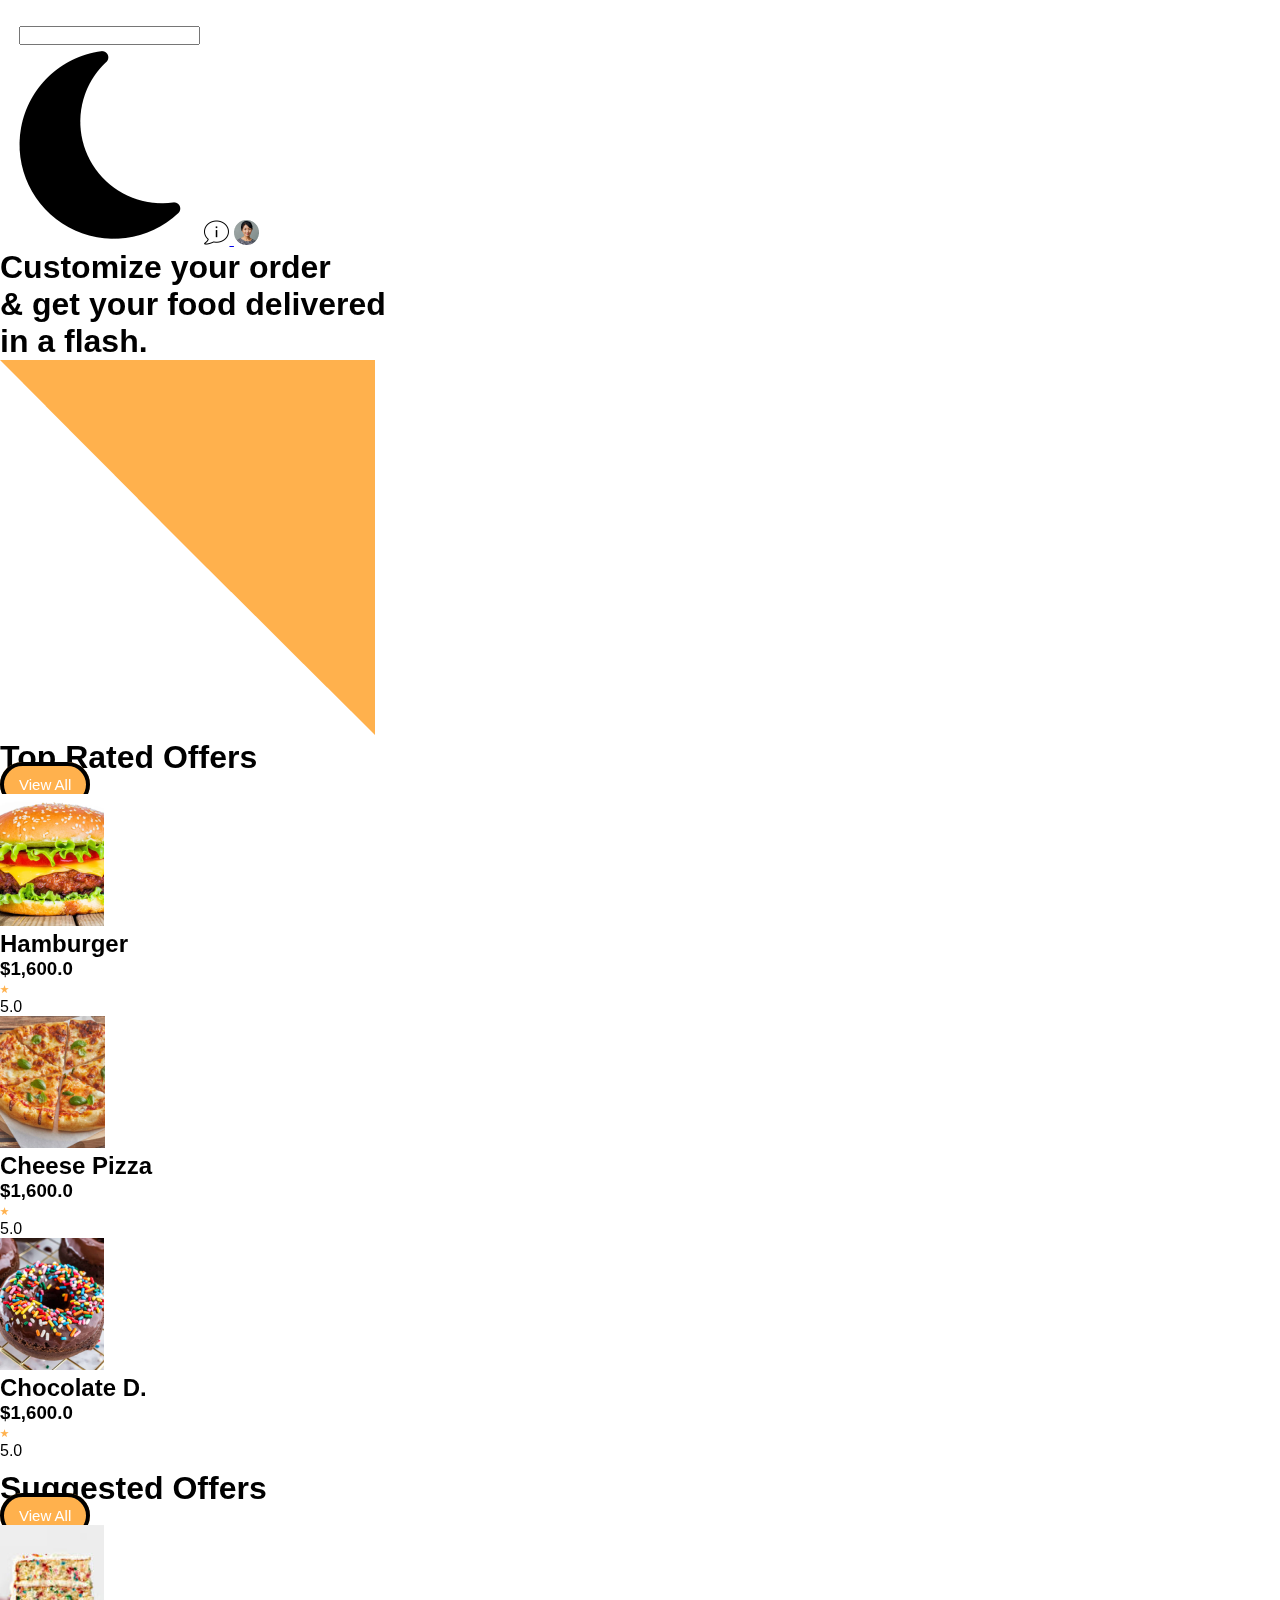
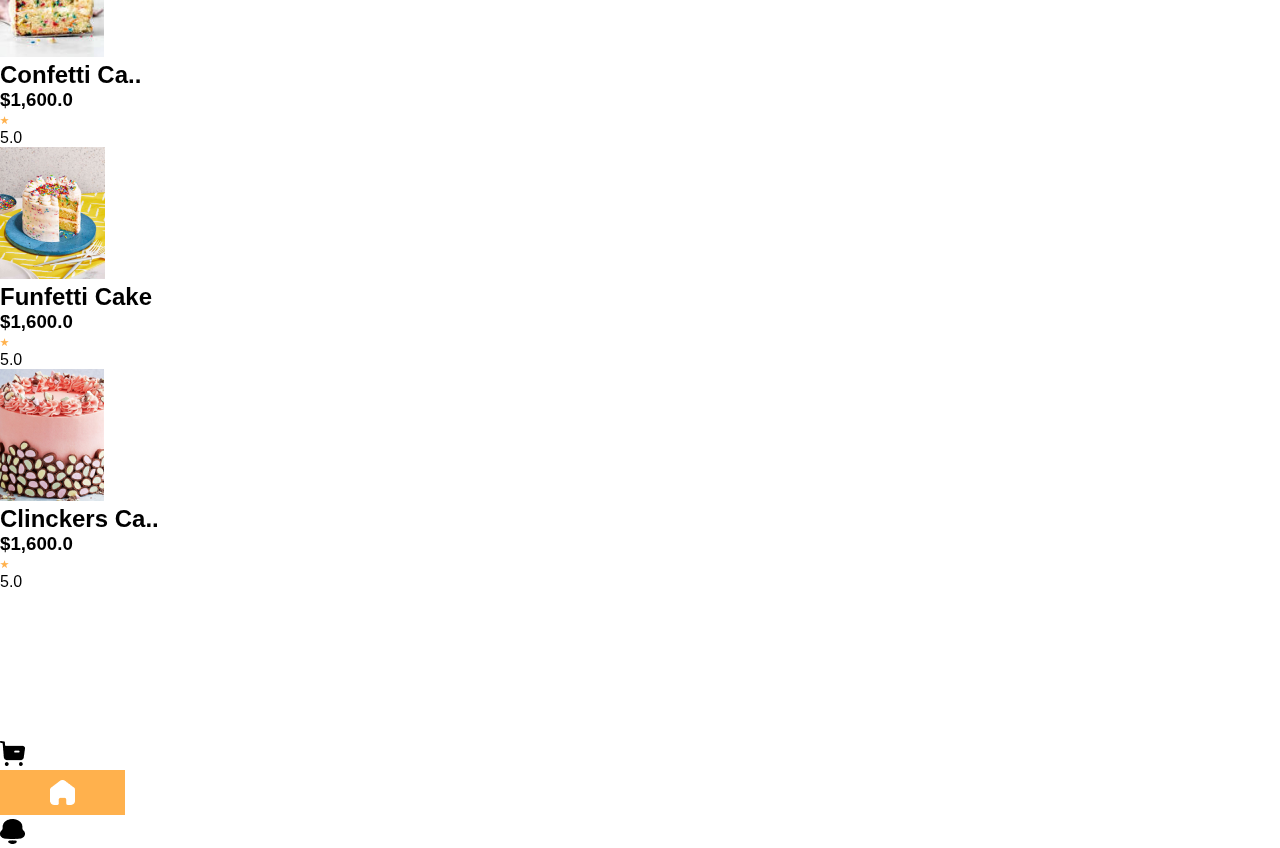
<file: index.html>
<!DOCTYPE html>
<html lang="en">
  <head>
    <meta charset="UTF-8" />
    <meta name="viewport" content="width=device-width, initial-scale=1.0" />
    <title>Food Store</title>
    <link rel="stylesheet" href="index.css" />
  </head>
  <body>
    <nav class="nav">
      <div class="search-bar" style="margin-top: 25px">
        <div class="search-box">
          <img src="./Food Images/Search.png" alt="" />
          <input type="search" name="" id="" class="idm" />
        </div>

        <div class="search-profile">
          <img
            src="./Food Images/dark2.png"
            alt=""
            class="icon"
            style="mix-blend-mode: darken"
          />
          <a href="about.html">
            <img src="Food Images/About.png" alt="" />
          </a>

          <a href="./Pages/Profile/profile.html">
            <img src="Food Images/Image-60.png" alt="" />
          </a>
        </div>
      </div>
    </nav>

    <section class="header">
      <h1>
        Customize your order<br />
        & get your food delivered<br />
        in a flash.
      </h1>
      <img src="Food Images/Rectangle.png" alt="" class="rec" />
    </section>

    <section class="offers">
      <div class="offer-top">
        <h1>Top Rated Offers</h1>
        <a href="./Pages/toprated.html" class="btn">View All</a>
      </div>

      <div class="food-box">
        <div class="food-item">
          <a href="./Pages/product.html">
            <img src="Food Images/food1.png" alt="" class="img"/>
          </a>

          <h2>Hamburger</h2>
          <div class="price-list">
            <h3>$1,600.0</h3>

            <div class="star">
              <img src="Food Images/Star.png" alt="" />
              <p>5.0</p>
            </div>
          </div>
        </div>

        <div class="food-item">
          <a href="./Pages/product.html">
            <img src="Food Images/food2.png" alt="" />
          </a>

          <h2>Cheese Pizza</h2>
          <div class="price-list">
            <h3>$1,600.0</h3>

            <div class="star">
              <img src="Food Images/Star.png" alt="" />
              <p>5.0</p>
            </div>
          </div>
        </div>

        <div class="food-item" style="z-index: 1000">
          <a href="./Pages/product.html">
            <img src="Food Images/food3.png" alt="" />
          </a>

          <h2>Chocolate D.</h2>
          <div class="price-list">
            <h3>$1,600.0</h3>

            <div class="star">
              <img src="Food Images/Star.png" alt="" />
              <p>5.0</p>
            </div>
          </div>
        </div>
      </div>
    </section>

    <section class="offers" style="margin-top: 10px; padding-bottom: 150px">
      <div class="offer-top">
        <h1>Suggested Offers</h1>
        <a href="./Pages/suggested.html" class="btn">View All</a>
      </div>

      <div class="food-box">
        <div class="food-item">
          <a href="./Pages/product.html">
            <img src="Food Images/food4.png" alt="" />
          </a>

          <h2>Confetti Ca..</h2>
          <div class="price-list">
            <h3>$1,600.0</h3>

            <div class="star">
              <img src="Food Images/Star.png" alt="" />
              <p>5.0</p>
            </div>
          </div>
        </div>

        <div class="food-item">
          <a href="./Pages/product.html">
            <img src="Food Images/food5.png" alt="" />
          </a>

          <h2>Funfetti Cake</h2>
          <div class="price-list">
            <h3>$1,600.0</h3>

            <div class="star">
              <img src="Food Images/Star.png" alt="" />
              <p>5.0</p>
            </div>
          </div>
        </div>

        <div class="food-item" style="z-index: 1000">
          <a href="./Pages/product.html">
            <img src="Food Images/food6.png" alt="" />
          </a>

          <h2>Clinckers Ca..</h2>
          <div class="price-list">
            <h3>$1,600.0</h3>

            <div class="star">
              <img src="Food Images/Star.png" alt="" />
              <p>5.0</p>
            </div>
          </div>
        </div>
      </div>
    </section>

    <div class="bottom">
      <div class="buy">
        <a href="./Pages/Order/order.html"
          ><img src="Food Images/Buy.png" alt=""
        /></a>
      </div>
      <div class="home">
        <a href="app.html"><img src="Food Images/Home.png" alt="" /></a>
      </div>
      <div class="notification">
        <a href="notification.html"
          ><img src="Food Images/Notification.png" alt=""
        /></a>
      </div>
    </div>

    <script src="app.js"></script>

    <script>
      const dark = document.querySelector(".icon");
      const nav = document.querySelector(".nav");
      const search = document.querySelector(".search-box");
      const idm = document.querySelector(".idm");
      const bottom = document.querySelector(".bottom");
      const rec = document.querySelector(".rec");
      const but = document.querySelectorAll(".btn");

      dark.addEventListener("click", () => {
        nav.classList.toggle("active");
        bottom.classList.toggle("active");
        rec.classList.toggle("active");
        but.forEach((butt) => {
          butt.classList.toggle("active");
        });
      });
    </script>
  </body>
</html>
</file>
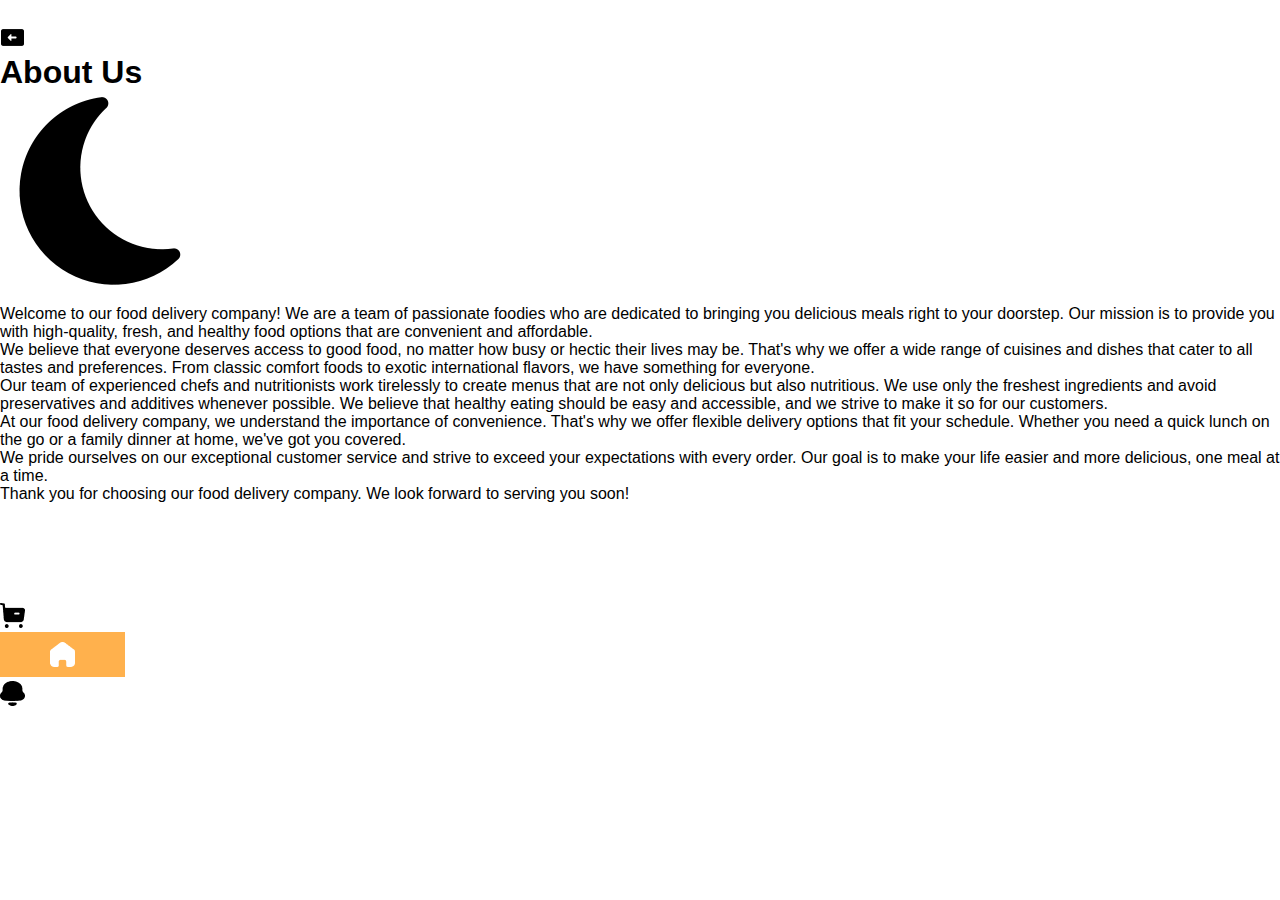
<file: about.html>
<!DOCTYPE html>
<html lang="en">
  <head>
    <meta charset="UTF-8" />
    <meta name="viewport" content="width=device-width, initial-scale=1.0" />
    <title>Food Store</title>
    <link rel="stylesheet" href="index.css" />
  </head>
  <body>
    <nav class="nav">

      <div class="top" style="margin-top: 25px">
        <a href="index.html">
            <img src="Food Images/Backspace.png" alt="" />
        </a>
  
        <h1>About Us</h1>

        <img src="./Food Images/dark2.png" alt="" class="icon">
      </div>
      </div>
    </nav>

    <section class="about">
        <p style="margin-top: 10px;">Welcome to our food delivery company! We are a team of passionate foodies who are dedicated to bringing you delicious meals right to your doorstep. Our mission is to provide you with high-quality, fresh, and healthy food options that are convenient and affordable.

        <p> We believe that everyone deserves access to good food, no matter how busy or hectic their lives may be. That's why we offer a wide range of cuisines and dishes that cater to all tastes and preferences. From classic comfort foods to exotic international flavors, we have something for everyone.</p>
            
        <p>Our team of experienced chefs and nutritionists work tirelessly to create menus that are not only delicious but also nutritious. We use only the freshest ingredients and avoid preservatives and additives whenever possible. We believe that healthy eating should be easy and accessible, and we strive to make it so for our customers.</p>
            
        <p>At our food delivery company, we understand the importance of convenience. That's why we offer flexible delivery options that fit your schedule. Whether you need a quick lunch on the go or a family dinner at home, we've got you covered.</p>
            
         <p>  We pride ourselves on our exceptional customer service and strive to exceed your expectations with every order. Our goal is to make your life easier and more delicious, one meal at a time.</p>
            
        <p style="margin-bottom: 100px;"> Thank you for choosing our food delivery company. We look forward to serving you soon!</p>
    </section>




      

      

      <div class="bottom">
        <div class="buy">
            <a href="./Pages/Order/order.html"><img src="Food Images/Buy.png" alt=""></a>
        </div>
        <div class="home">
            <a href="index.html"><img src="Food Images/Home.png" alt=""></a>
        </div>
        <div class="notification">
            <a href="notification.html"><img src="Food Images/Notification.png" alt=""></a>
        </div>
      </div>

    <script>
       const dark = document.querySelector(".icon");
      const nav = document.querySelector(".nav");
      const bottom = document.querySelector(".bottom");

      dark.addEventListener("click", () =>{
       nav.classList.toggle("active");
       bottom.classList.toggle("active");
      })
    </script>
  </body>
</html>
</file>
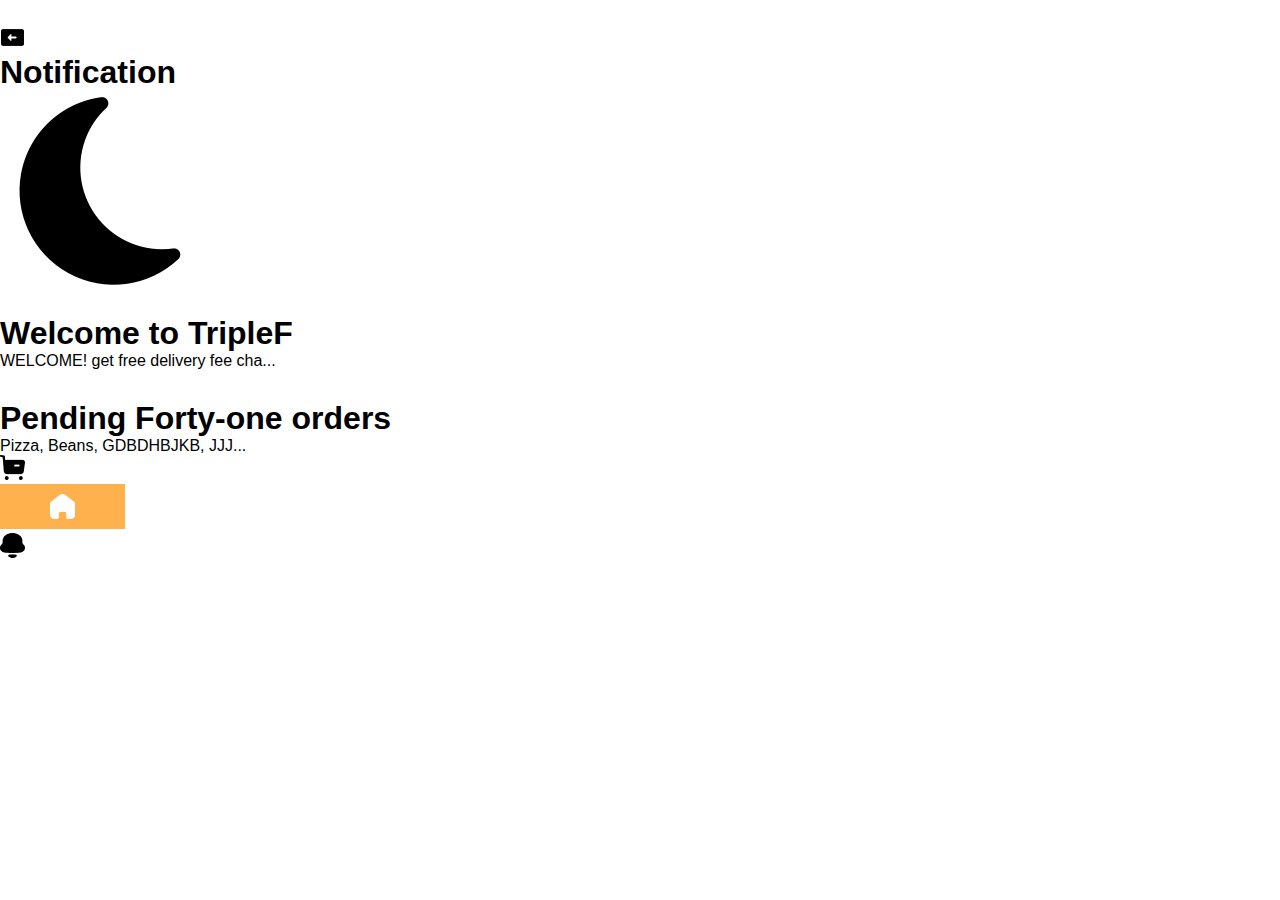
<file: notification.html>
<!DOCTYPE html>
<html lang="en">
  <head>
    <meta charset="UTF-8" />
    <meta name="viewport" content="width=device-width, initial-scale=1.0" />
    <title>Food Store</title>
    <link rel="stylesheet" href="index.css" />
  </head>
  <body>
    <nav class="nav">

      <div class="top" style="margin-top: 25px">
        <a href="index.html">
            <img src="Food Images/Backspace.png" alt="" />
        </a>
  
        <h1>Notification</h1>

        <img src="Food Images/dark2.png" alt="" class="icon">
      </div>
      </div>
    </nav>

    <section class="about1">
      <h1 style="margin-top: 20px;">Welcome to TripleF</h1>
      <p style="margin-bottom: 30px;"> WELCOME! get free delivery fee cha...</p>
      <h1>Pending Forty-one orders</h1>
      <p> Pizza, Beans, GDBDHBJKB, JJJ...</p>
    </section>




      

      

      <div class="bottom">
        <div class="buy">
            <a href="./Pages/Order/order.html"><img src="Food Images/Buy.png" alt=""></a>
        </div>
        <div class="home">
            <a href="index.html"><img src="Food Images/Home.png" alt=""></a>
        </div>
        <div class="notification">
            <a href=""><img src="Food Images/Notification.png" alt=""></a>
        </div>
      </div>

    <script>
      const dark = document.querySelector(".icon");
      const nav = document.querySelector(".nav");
      const bottom = document.querySelector(".bottom");

      dark.addEventListener("click", () =>{
       nav.classList.toggle("active");
       bottom.classList.toggle("active");
      })
    </script>
  </body>
</html>
</file>
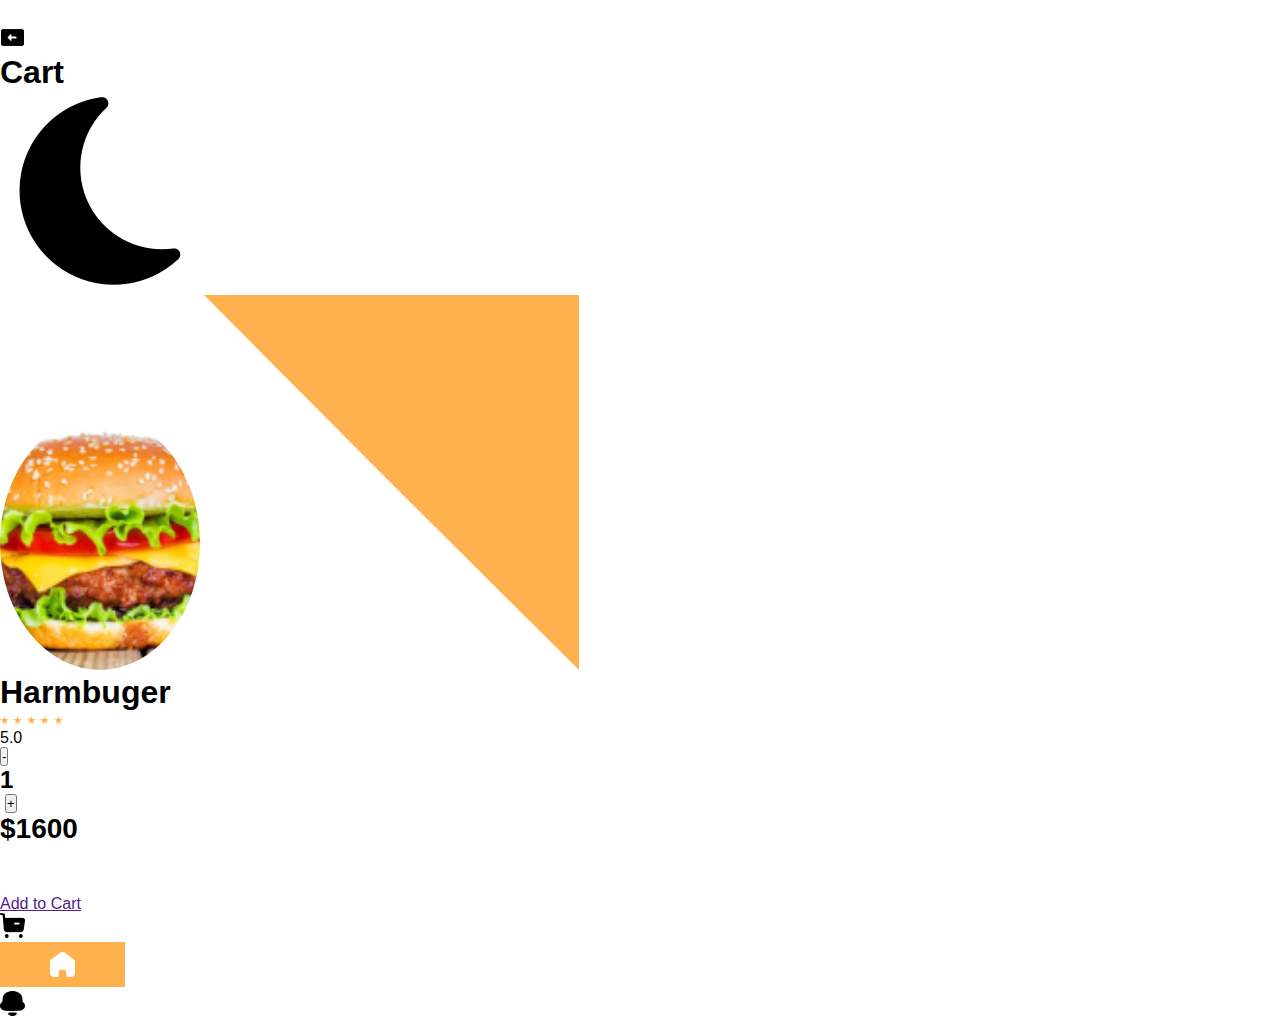
<file: Pages/product.html>
<!DOCTYPE html>
<html lang="en">
  <head>
    <meta charset="UTF-8" />
    <meta name="viewport" content="width=device-width, initial-scale=1.0" />
    <title>Food Store</title>
    <link rel="stylesheet" href="../Pages/Profile/profile.css" />
  </head>
  <body>
    <nav class="nav">

      <div class="top" style="margin-top: 25px">
        <a href="../index.html">
          <img src="../Food Images/Backspace.png" alt=""
        /></a>
        <h1>Cart</h1>

        <img src="../Food Images/dark2.png" alt="" class="icon" />
      </div>
    </nav>

    <section class="header">
      <img
        src="../Food Images/food1.png"
        alt=""
        class="circle"
        style="border-radius: 50%; width: 200px"
      />
      <img src="../Food Images/Rectangle.png" alt="" class="rec"/>
    </section>

    <section class="details">
      <h1>Harmbuger</h1>

      <div class="stars">
        <div class="stars-icon">
          <img src="../Food Images/Star.png" alt="" />
          <img src="../Food Images/Star.png" alt="" />
          <img src="../Food Images/Star.png" alt="" />
          <img src="../Food Images/Star.png" alt="" />
          <img src="../Food Images/Star.png" alt="" />
        </div>

        <p>5.0</p>
      </div>

      <div class="check" style="margin-bottom: 50px">
        <div class="plus">
          <button class="decrease but">-</button>
          <h2 class="value"></h2>
          <button style="margin-left: 5px" class="increase but">+</button>
        </div>

        <div class="naira">
          <h1 style="font-size: 28px" class="price"></h1>
        </div>
      </div>

      <a href="" class="btn but cart" style="margin-bottom: 130px;">Add to Cart</a>
    </section>

    <div class="bottom">
      <div class="buy">
        <a href="../Pages/Order/order.html"
          ><img src="../Food Images/Buy.png" alt=""
        /></a>
      </div>
      <div class="home">
        <a href="../index.html"><img src="../Food Images/Home.png" alt="" /></a>
      </div>
      <div class="notification">
        <a href="../notification.html"
          ><img src="../Food Images/Notification.png" alt=""
        /></a>
      </div>
    </div>

    <script>
      const dark = document.querySelector(".icon");
      const nav = document.querySelector(".nav");
      const bottom = document.querySelector(".bottom");
      const but = document.querySelectorAll(".but");
      const rec = document.querySelector(".rec");
      

      dark.addEventListener("click", () => {
        nav.classList.toggle("active");
        bottom.classList.toggle("active");
        rec.classList.toggle("active");
        but.forEach((butt) =>{
          butt.classList.toggle("active");
        })
      });
    </script>
    
    <script src="product.js"></script>
    <script src="../app.js"></script>
  </body>
</html>
</file>
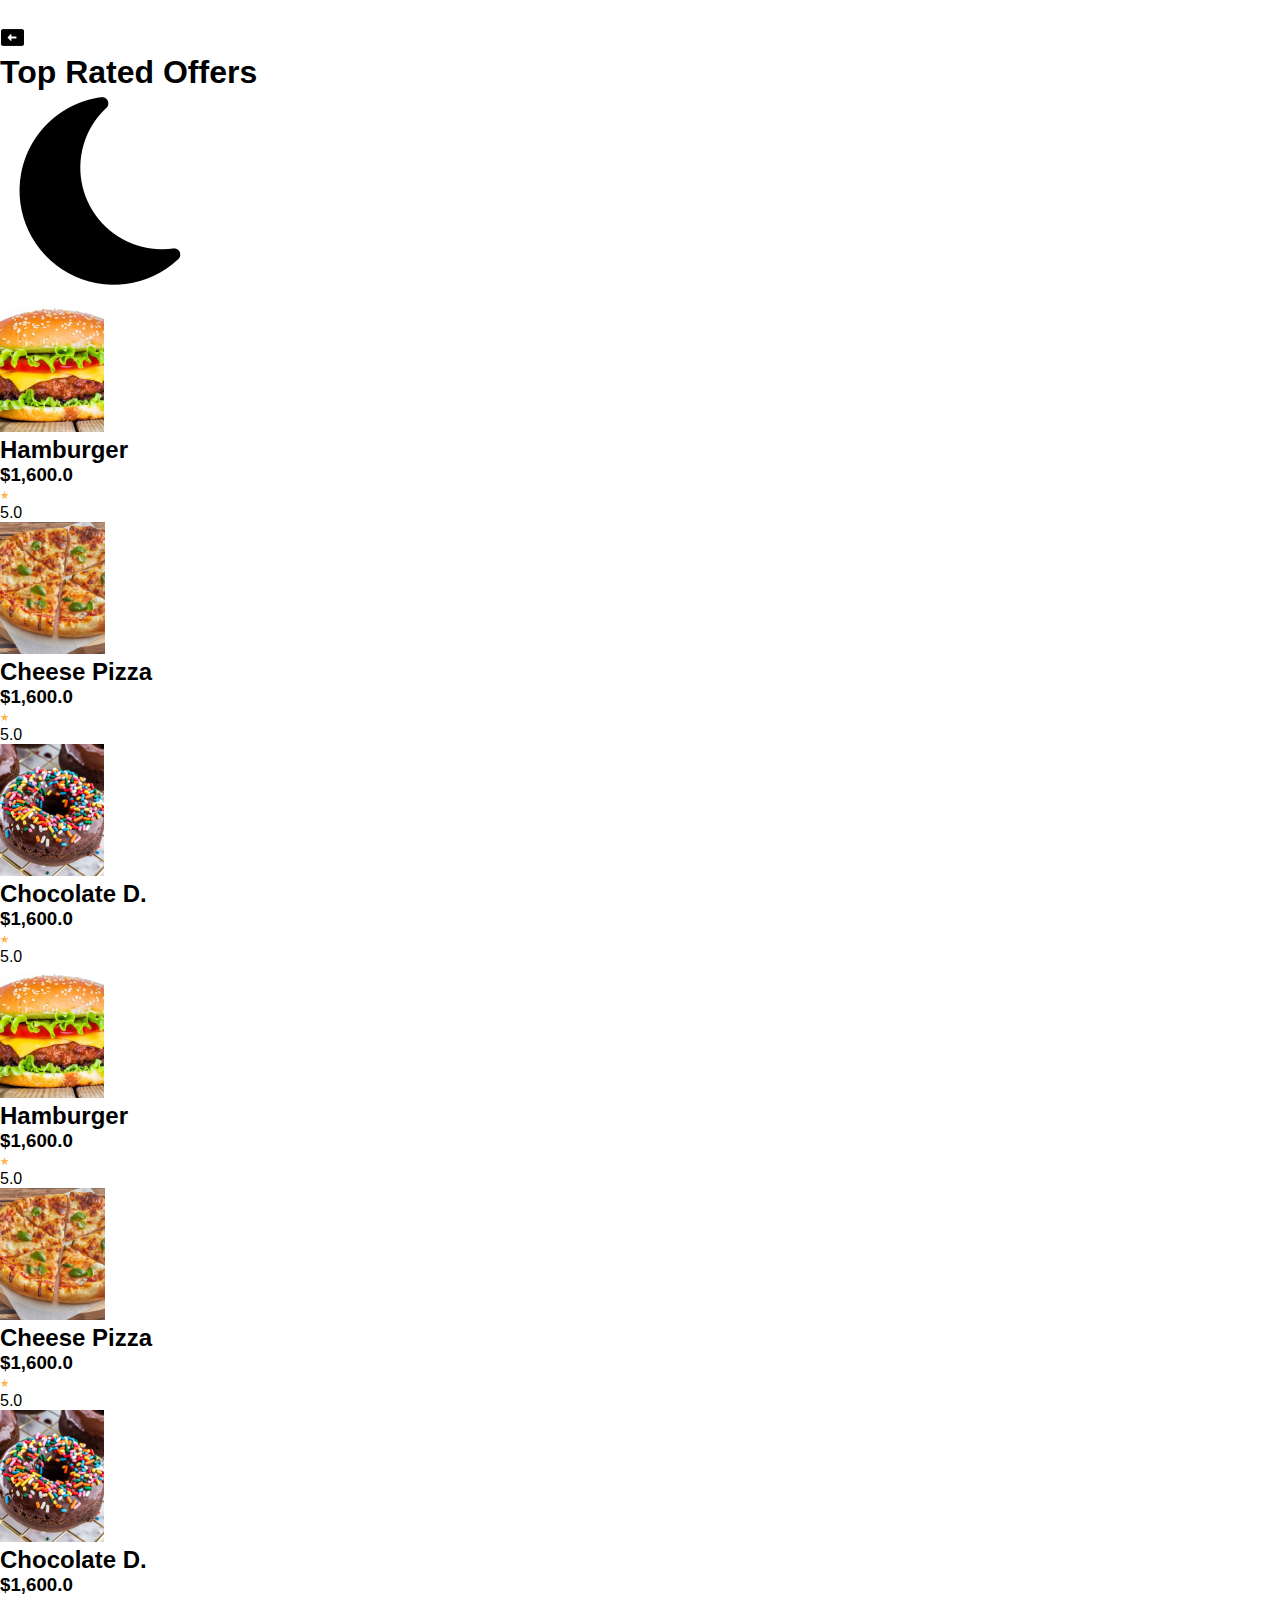
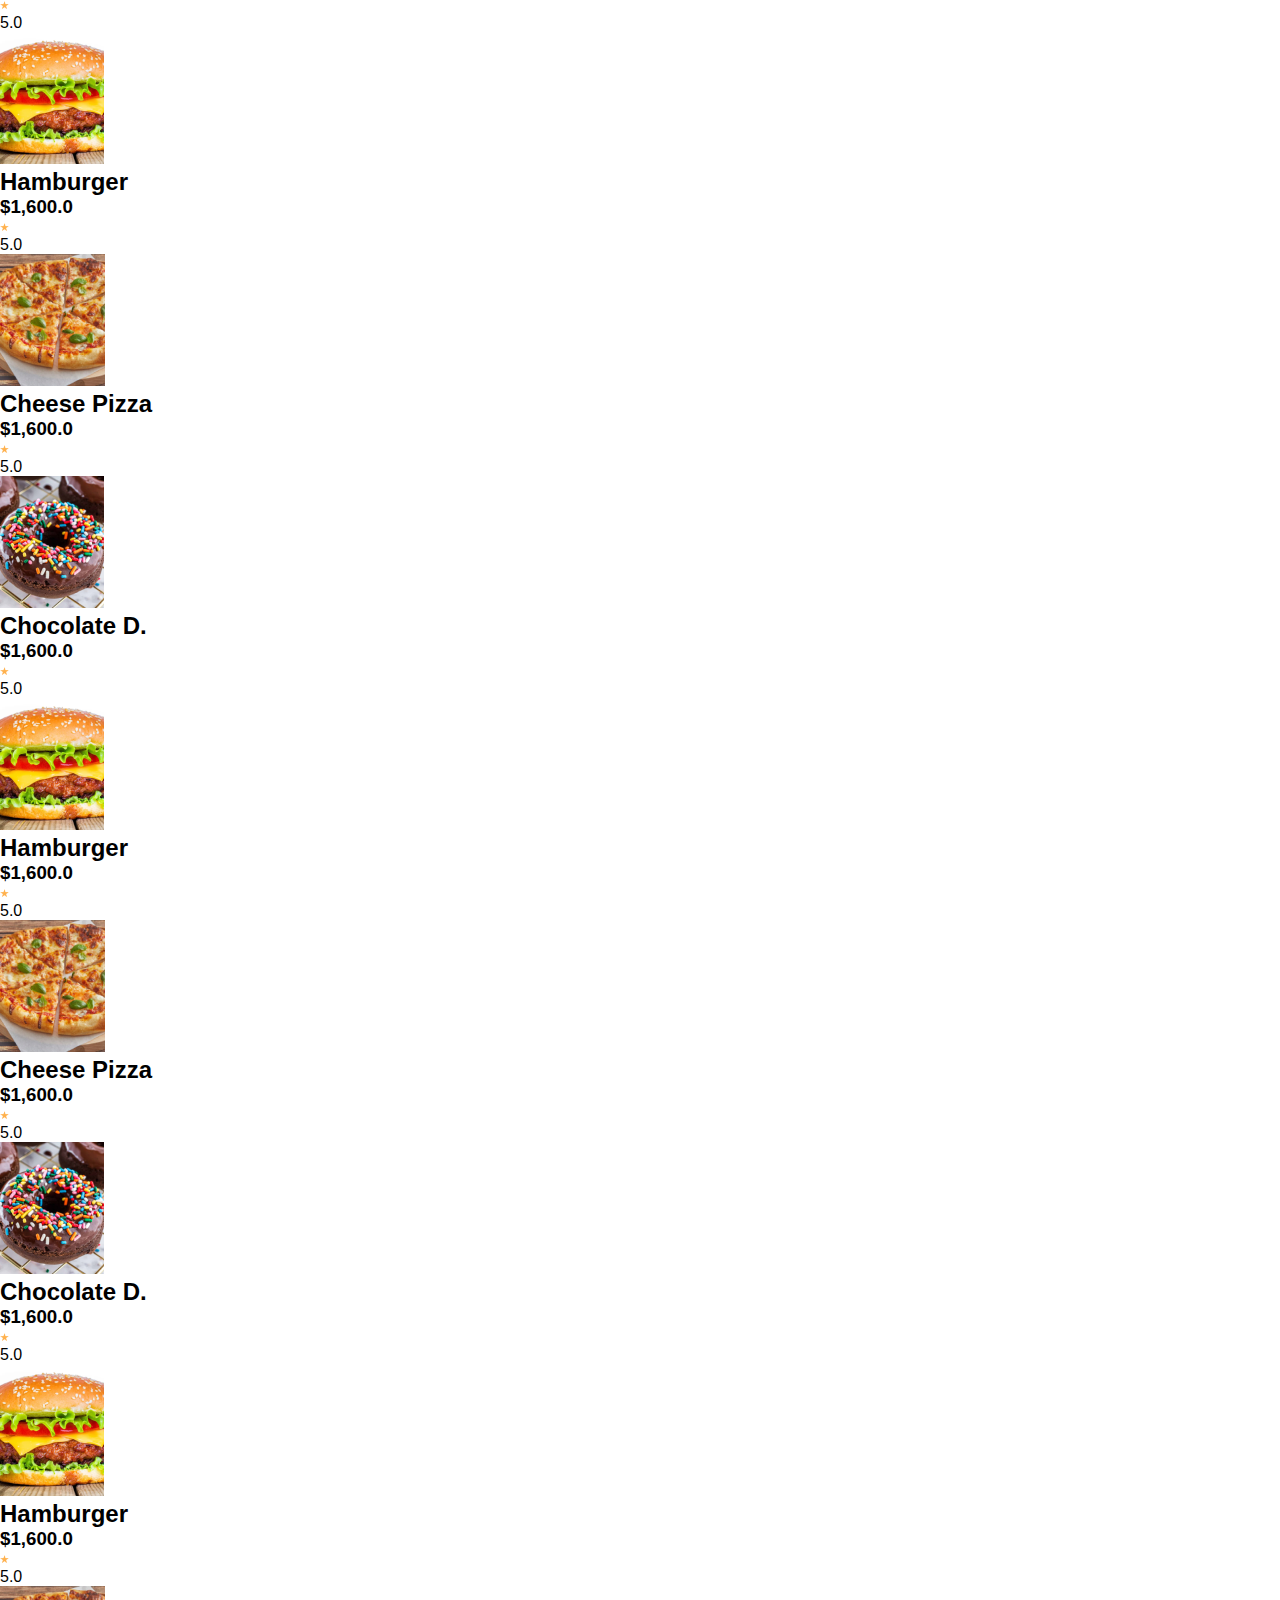
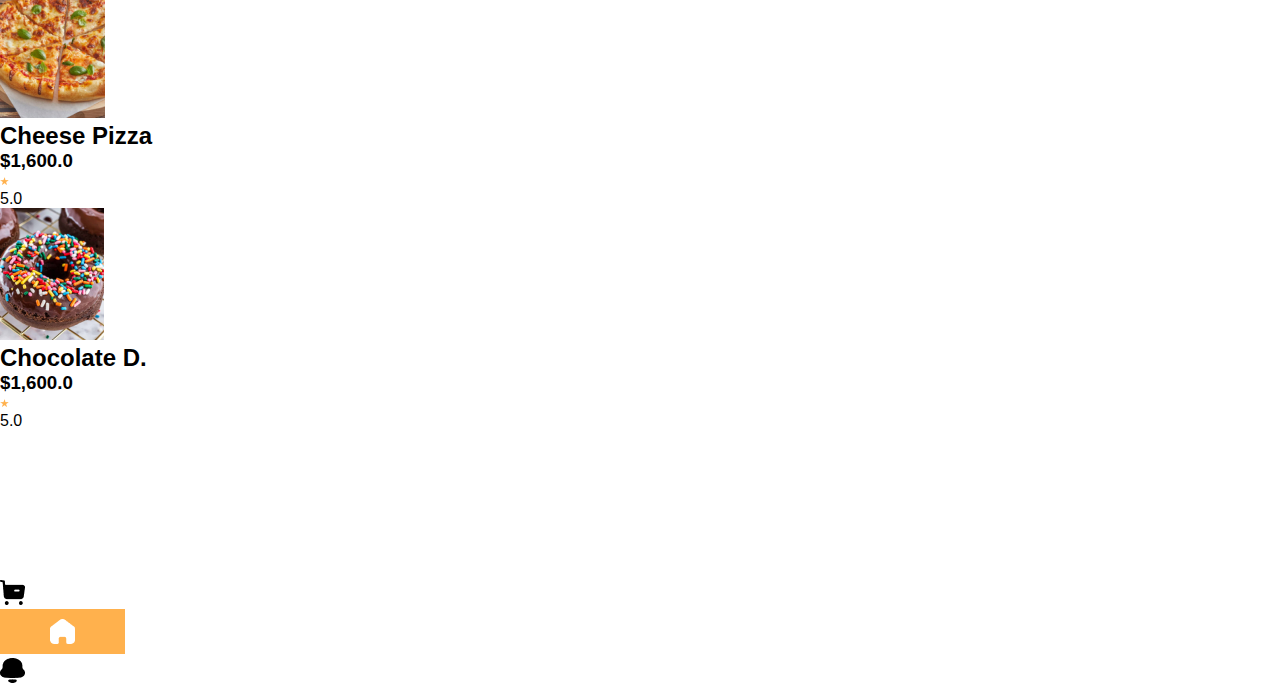
<file: Pages/toprated.html>
<!DOCTYPE html>
<html lang="en">
  <head>
    <meta charset="UTF-8" />
    <meta name="viewport" content="width=device-width, initial-scale=1.0" />
    <title>Food Store</title>
    <link rel="stylesheet" href="../index.css" />
  </head>
  <body>
    <nav class="nav">

      <div class="top" style="margin-top: 25px">
        <a href="../index.html">
          <img src="../Food Images/Backspace.png" alt=""
        /></a>
        <h1>Top Rated Offers</h1>

        <img src="../Food Images/dark2.png" alt="" class="icon" />
      </div>
    </nav>

    <section class="offers" style="padding-bottom: 150px; margin-top: 5px">
      <div class="food-box">
        <div class="food-item">
          <img src="../Food Images/food1.png" alt="" />
          <h2>Hamburger</h2>
          <div class="price-list">
            <h3>$1,600.0</h3>

            <div class="star">
              <img src="../Food Images/Star.png" alt="" />
              <p>5.0</p>
            </div>
          </div>
        </div>

        <div class="food-item">
          <img src="../Food Images/food2.png" alt="" />
          <h2>Cheese Pizza</h2>
          <div class="price-list">
            <h3>$1,600.0</h3>

            <div class="star">
              <img src="../Food Images/Star.png" alt="" />
              <p>5.0</p>
            </div>
          </div>
        </div>

        <div class="food-item" style="z-index: 1000">
          <img src="../Food Images/food3.png" alt="" />
          <h2>Chocolate D.</h2>
          <div class="price-list">
            <h3>$1,600.0</h3>

            <div class="star">
              <img src="../Food Images/Star.png" alt="" />
              <p>5.0</p>
            </div>
          </div>
        </div>
      </div>

      <div class="food-box">
        <div class="food-item">
          <img src="../Food Images/food1.png" alt="" />
          <h2>Hamburger</h2>
          <div class="price-list">
            <h3>$1,600.0</h3>

            <div class="star">
              <img src="../Food Images/Star.png" alt="" />
              <p>5.0</p>
            </div>
          </div>
        </div>

        <div class="food-item">
          <img src="../Food Images/food2.png" alt="" />
          <h2>Cheese Pizza</h2>
          <div class="price-list">
            <h3>$1,600.0</h3>

            <div class="star">
              <img src="../Food Images/Star.png" alt="" />
              <p>5.0</p>
            </div>
          </div>
        </div>

        <div class="food-item" style="z-index: 1000">
          <img src="../Food Images/food3.png" alt="" />
          <h2>Chocolate D.</h2>
          <div class="price-list">
            <h3>$1,600.0</h3>

            <div class="star">
              <img src="../Food Images/Star.png" alt="" />
              <p>5.0</p>
            </div>
          </div>
        </div>
      </div>

      <div class="food-box">
        <div class="food-item">
          <img src="../Food Images/food1.png" alt="" />
          <h2>Hamburger</h2>
          <div class="price-list">
            <h3>$1,600.0</h3>

            <div class="star">
              <img src="../Food Images/Star.png" alt="" />
              <p>5.0</p>
            </div>
          </div>
        </div>

        <div class="food-item">
          <img src="../Food Images/food2.png" alt="" />
          <h2>Cheese Pizza</h2>
          <div class="price-list">
            <h3>$1,600.0</h3>

            <div class="star">
              <img src="../Food Images/Star.png" alt="" />
              <p>5.0</p>
            </div>
          </div>
        </div>

        <div class="food-item" style="z-index: 1000">
          <img src="../Food Images/food3.png" alt="" />
          <h2>Chocolate D.</h2>
          <div class="price-list">
            <h3>$1,600.0</h3>

            <div class="star">
              <img src="../Food Images/Star.png" alt="" />
              <p>5.0</p>
            </div>
          </div>
        </div>
      </div>
      <div class="food-box">
        <div class="food-item">
          <img src="../Food Images/food1.png" alt="" />
          <h2>Hamburger</h2>
          <div class="price-list">
            <h3>$1,600.0</h3>

            <div class="star">
              <img src="../Food Images/Star.png" alt="" />
              <p>5.0</p>
            </div>
          </div>
        </div>

        <div class="food-item">
          <img src="../Food Images/food2.png" alt="" />
          <h2>Cheese Pizza</h2>
          <div class="price-list">
            <h3>$1,600.0</h3>

            <div class="star">
              <img src="../Food Images/Star.png" alt="" />
              <p>5.0</p>
            </div>
          </div>
        </div>

        <div class="food-item" style="z-index: 1000">
          <img src="../Food Images/food3.png" alt="" />
          <h2>Chocolate D.</h2>
          <div class="price-list">
            <h3>$1,600.0</h3>

            <div class="star">
              <img src="../Food Images/Star.png" alt="" />
              <p>5.0</p>
            </div>
          </div>
        </div>
      </div>

      <div class="food-box">
        <div class="food-item">
          <img src="../Food Images/food1.png" alt="" />
          <h2>Hamburger</h2>
          <div class="price-list">
            <h3>$1,600.0</h3>

            <div class="star">
              <img src="../Food Images/Star.png" alt="" />
              <p>5.0</p>
            </div>
          </div>
        </div>

        <div class="food-item">
          <img src="../Food Images/food2.png" alt="" />
          <h2>Cheese Pizza</h2>
          <div class="price-list">
            <h3>$1,600.0</h3>

            <div class="star">
              <img src="../Food Images/Star.png" alt="" />
              <p>5.0</p>
            </div>
          </div>
        </div>

        <div class="food-item" style="z-index: 1000">
          <img src="../Food Images/food3.png" alt="" />
          <h2>Chocolate D.</h2>
          <div class="price-list">
            <h3>$1,600.0</h3>

            <div class="star">
              <img src="../Food Images/Star.png" alt="" />
              <p>5.0</p>
            </div>
          </div>
        </div>
      </div>
    </section>

    <div class="bottom">
      <div class="buy">
        <a href="../Pages/Order/order.html"
          ><img src="../Food Images/Buy.png" alt=""
        /></a>
      </div>
      <div class="home">
        <a href="../index.html"><img src="../Food Images/Home.png" alt="" /></a>
      </div>
      <div class="notification">
        <a href="../notification.html"
          ><img src="../Food Images/Notification.png" alt=""
        /></a>
      </div>
    </div>

    <script>
            const dark = document.querySelector(".icon");
      const nav = document.querySelector(".nav");
      const bottom = document.querySelector(".bottom");

      dark.addEventListener("click", () =>{
       nav.classList.toggle("active");
       bottom.classList.toggle("active");
      })
    </script>
    <script src="../app.js"></script>
  </body>
</html>
</file>
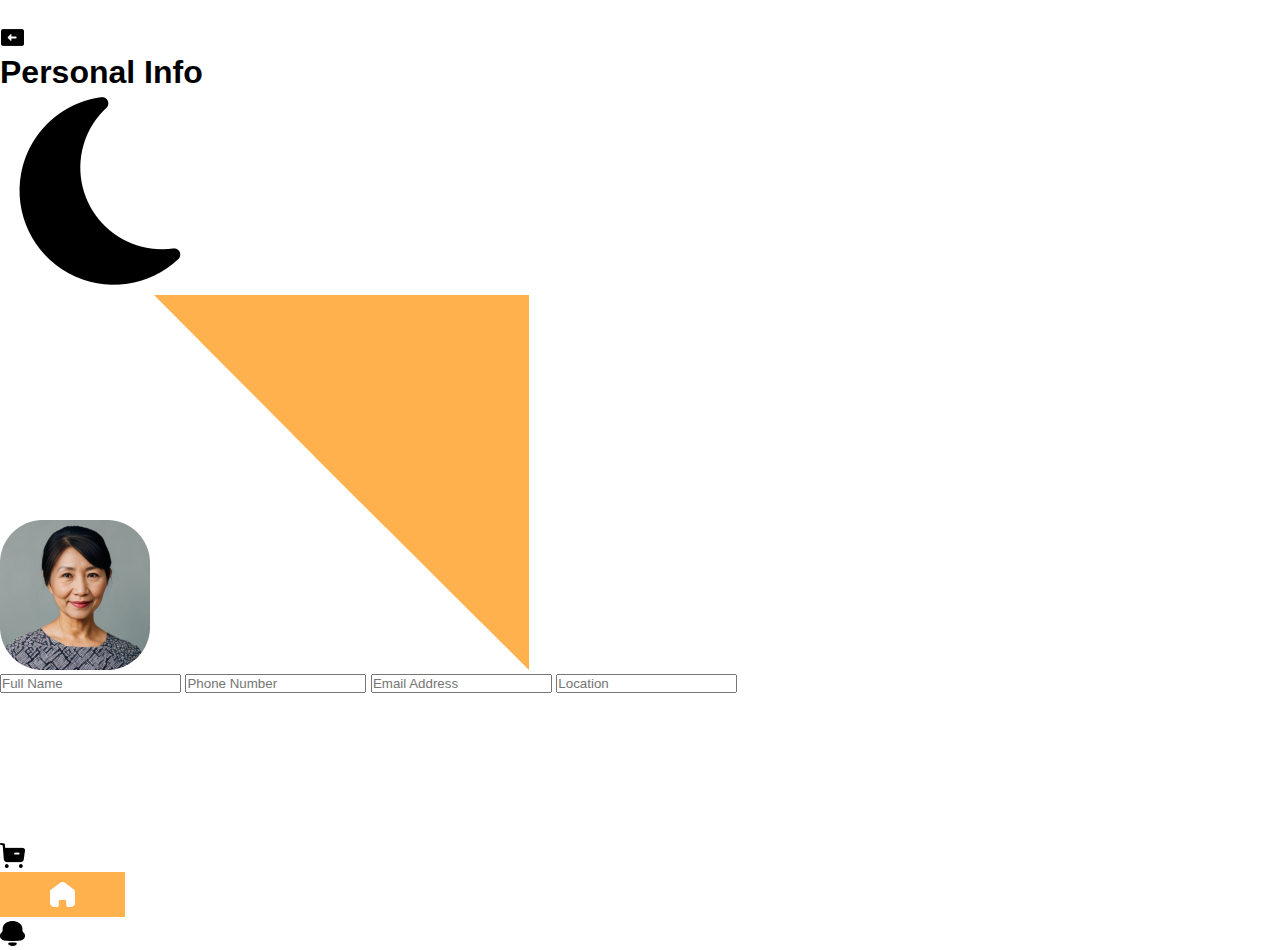
<file: Pages/Profile/personal.html>
<!DOCTYPE html>
<html lang="en">
  <head>
    <meta charset="UTF-8" />
    <meta name="viewport" content="width=device-width, initial-scale=1.0" />
    <title>Food Store</title>
    <link rel="stylesheet" href="profile.css" />
  </head>
  <body>
    <nav class="nav">
      <div class="top" style="margin-top: 25px">
        <a href="profile.html">
          <img src="../../Food Images/Backspace.png" alt=""
        /></a>
        <h1>Personal Info</h1>

        <img src="../../Food Images/dark2.png" alt="" class="icon">
      </div>
    </nav>



    <section class="header">
      <img src="../../Food Images/circle.png" alt="" />
      <img src="../../Food Images/Rectangle.png" alt=""  class="rec"/>
    </section>

    <section class="form">
        <input type="text" name="" id="" placeholder="Full Name">
        <input type="tel" name="" id="" placeholder="Phone Number">
        <input type="email" name="" id="" placeholder="Email Address">
        <input type="text" name="" id="" placeholder="Location" style="margin-bottom: 150px;">
    </section>



    <div class="bottom">
        <div class="buy">
            <a href="../Order/order.html"><img src="../../Food Images/Buy.png" alt=""></a>
        </div>
        <div class="home">
            <a href="../../index.html"><img src="../../Food Images/Home.png" alt=""></a>
        </div>
        <div class="notification">
            <a href="../../notification.html"><img src="../../Food Images/Notification.png" alt=""></a>
        </div>
      </div>

     
      <script>
        const dark = document.querySelector(".icon");
        const nav = document.querySelector(".nav");
        const bottom = document.querySelector(".bottom");
        const rec = document.querySelector(".rec");
        
  
        dark.addEventListener("click", () => {
          nav.classList.toggle("active");
          bottom.classList.toggle("active");
          rec.classList.toggle("active");

        });
      </script> 
  </body>
</html>
</file>
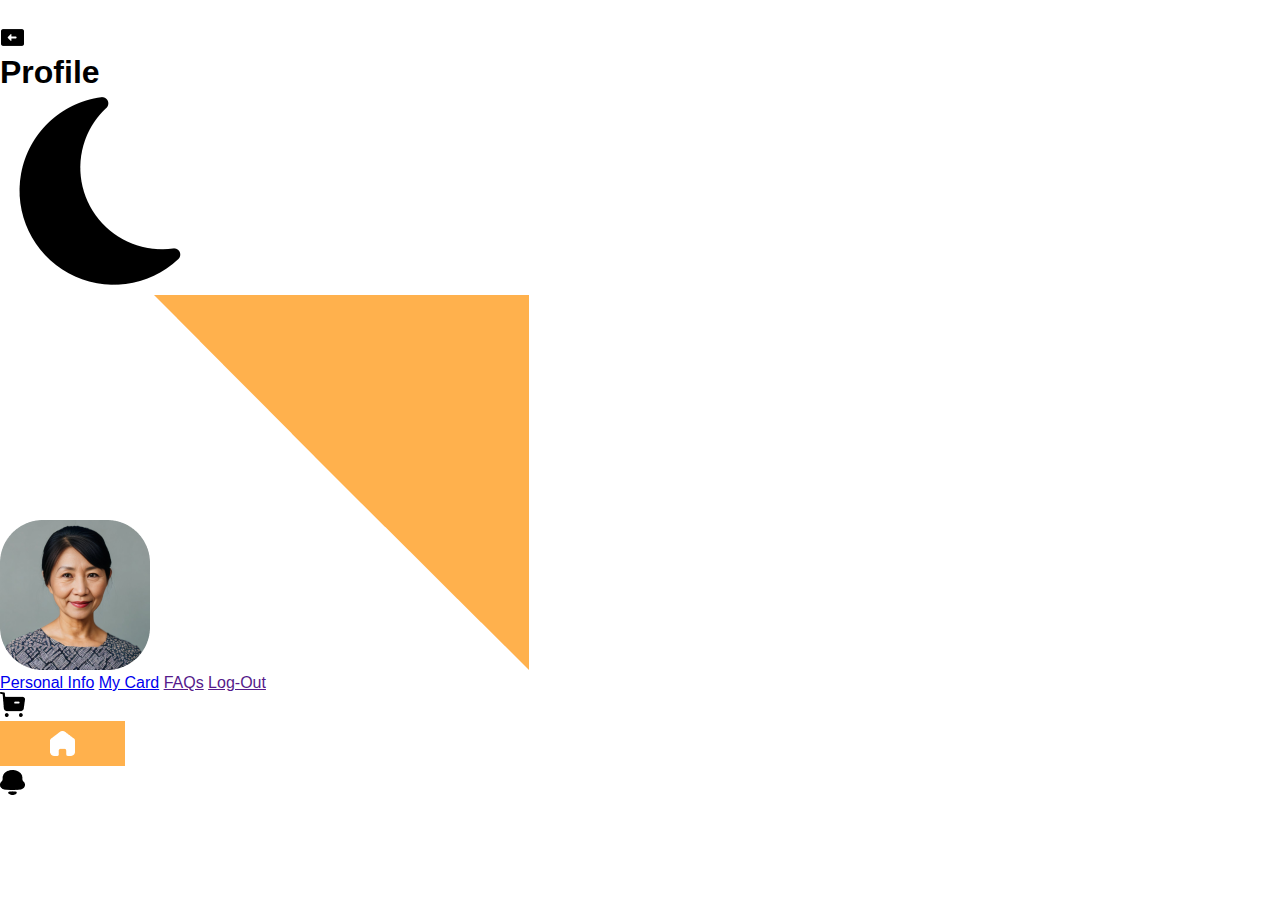
<file: Pages/Profile/profile.html>
<!DOCTYPE html>
<html lang="en">
  <head>
    <meta charset="UTF-8" />
    <meta name="viewport" content="width=device-width, initial-scale=1.0" />
    <title>Food Store</title>
    <link rel="stylesheet" href="profile.css" />
  </head>
  <body>
    <nav class="nav">

      <div class="top" style="margin-top: 25px">
        <a href="../../index.html">
          <img src="../../Food Images/Backspace.png" alt=""
        /></a>
        <h1>Profile</h1>

        <img src="../../Food Images/dark2.png" alt="" class="icon">
      </div>
    </nav>

    <section class="header">
      <img src="../../Food Images/circle.png" alt="" />
      <img src="../../Food Images/Rectangle.png" alt="" class="rec"/>
    </section>

    <section class="profile">
        <a href="personal.html">Personal Info</a>
        <a href="card.html">My Card</a>
        <a href="">FAQs</a>
        <a href="" style="margin-bottom: 150px;">Log-Out</a>
    </section>


    <div class="bottom">
        <div class="buy">
            <a href="../Order/order.html"><img src="../../Food Images/Buy.png" alt=""></a>
        </div>
        <div class="home">
            <a href=".../../../../index.html"><img src="../../Food Images/Home.png" alt=""></a>
        </div>
        <div class="notification">
            <a href="../../notification.html"><img src="../../Food Images/Notification.png" alt=""></a>
        </div>
      </div>


      <script>
        const dark = document.querySelector(".icon");
        const nav = document.querySelector(".nav");
        const bottom = document.querySelector(".bottom");

        const rec = document.querySelector(".rec");
        
  
        dark.addEventListener("click", () => {
          nav.classList.toggle("active");
          bottom.classList.toggle("active");
          rec.classList.toggle("active");

        });
      </script>
  </body>
</html>
</file>
<file: index.css>
* {
  margin: 0;
  padding: 0;
  box-sizing: border-box;
}

body {
  scroll-behavior: smooth;
  font-family: sans-serif;
}

.btn {
  border-radius: 25px;
  background: #ffb14d;
  padding: 10px 15px;
  font-size: 15px;
  font-style: normal;
  font-weight: 400;
  line-height: normal;
  color: white;
  border: 4px solid black;
  text-decoration: none;
  z-index: 500;
}

@media screen and (max-width: 500px) {
  nav {
    height: 90px;
    width: 100%;
    background-color: #ffb14d;
    padding: 10px 20px;
    transition: 0.5s ease-in-out;
    
  }

  .nav.active, .btn.active{
    background-color: rgb(135, 131, 131);
    color: white;
  }


  div.top-bar,
  div.search-bar {
    display: flex;
    align-items: center;
    justify-content: space-between;
  }


  div.search-box {
    width: 50%;
    border-radius: 15px;
    background: rgba(0, 0, 0, 0.7);
    height: 30px;
    padding: 12px;
    display: inline-flex;
    transition: all 0.5s ease-in-out;
    align-items: center;
  }



  div.search-box input {
    width: 100%;
    background: transparent;
    border: none;
    color: white;
    font-size: 15px;
    outline: none;
    padding: 0px 10px;
  }

  section.header {
    display: flex;
    align-items: flex-start;
    justify-content: space-between;
    position: relative;
  }
  div.search-profile img{
    width: 30px;
    margin-left: 14px;
  }

  .rec.active{
    display: none;
    transition: 0.5s ease-in-out;
   }

  section.header img {
    float: right;
    width: 300px;
    height: 300px;
    position: absolute;
    right: 0;
    z-index: 100;
  }

  section.header h1 {
    color: #000;
    font-size: 27px;
    font-style: normal;
    font-weight: 700;
    word-spacing: 4px;
    line-height: 39px;
    position: absolute;
    z-index: 1000;
    padding-left: 15px;
    padding-top: 5px;
  }

  section.offers {
    margin-top: 150px;
    padding: 10px 15px;
  }

  div.offer-top {
    display: flex;
    align-items: center;
    justify-content: space-between;
  }

  div.food-box {
    display: flex;
    align-items: center;
    justify-content: space-between;
    margin-top: 20px;
  }

  div.food-item h2 {
    font-size: 17px;
  }

  div.price-list {
    display: flex;
    align-items: center;
    justify-content: space-between;
  }

  div.price-list h3 {
    font-size: 15px;
  }
  div.star {
    display: flex;
    margin: 10px;
    align-items: center;
    justify-content: space-between;
  }

  div.star p {
    font-size: 15px;
    font-weight: 700;
  }
  div.star img {
    width: 12px;
  }

  div.bottom {
    display: flex;
    align-items: center;
    padding: 10px 35px 10px;
    background-color: #ffb14d;
    justify-content: space-between;
    position: fixed;
    right: 0;
    bottom: -0%;
    z-index: 10000;
    transition: 0.5s ease-in-out;
    left: 0;

  }

  .bottom.active{
    background-color: rgb(135, 131, 131);
    color: white;
  }
  .bottom.active div.home a img{
    mix-blend-mode: luminosity
  }

  div.top {
    display: flex;
    align-items: center;
    justify-content: space-between;
  }
  div.top img.icon{
    width: 25px;
    mix-blend-mode: darken;
  }


  section.about p {
    color: #000;
    font-size: 24px;
    font-style: normal;
    padding: 0px 15px;
    font-weight: 400;
    line-height: normal;
    margin-bottom: 30px;
  }

  section.about1 h1,   section.about1 p {
    color: #000;
    font-family: Tillana;
    padding: 0px 15px;
    font-size: 26px;
    font-style: normal;
    font-weight: 500;
    line-height: normal;
  }
}
</file>
<file: Pages/Profile/profile.css>
* {
  margin: 0;
  padding: 0;
  box-sizing: border-box;
}

body {
  scroll-behavior: smooth;
  font-family: sans-serif;
}



.wrapper {
  min-height: 100vh;
  display: flex;
  padding: 50px 15px;
}
@media screen and (max-width: 700px), (max-height: 500px) {
  .wrapper {
    flex-wrap: wrap;
    flex-direction: column;
  }
}

.card-form {
  max-width: 570px;
  margin: auto;
  width: 100%;
}

.card-form__inner {
  background: #fff;
  box-shadow: 0 30px 60px 0 rgba(90, 116, 148, 0.4);
  border-radius: 10px;
  padding: 35px;
  padding-top: 180px;
}
@media screen and (max-width: 480px) {
  .card-form__inner {
    padding: 25px;
    padding-top: 165px;
  }
}
@media screen and (max-width: 360px) {
  .card-form__inner {
    padding: 15px;
    padding-top: 165px;
  }
}
.card-form__row {
  display: flex;
  align-items: flex-start;
}
@media screen and (max-width: 480px) {
  .card-form__row {
    flex-wrap: wrap;
  }
}
.card-form__col {
  flex: auto;
  margin-right: 35px;
}
.card-form__col:last-child {
  margin-right: 0;
}
@media screen and (max-width: 480px) {
  .card-form__col {
    margin-right: 0;
    flex: unset;
    width: 100%;
    margin-bottom: 20px;
  }
  .card-form__col:last-child {
    margin-bottom: 0;
  }
}
.card-form__col.-cvv {
  max-width: 150px;
}
@media screen and (max-width: 480px) {
  .card-form__col.-cvv {
    max-width: initial;
  }
}
.card-form__group {
  display: flex;
  align-items: flex-start;
  flex-wrap: wrap;
}
.card-form__group .card-input__input {
  flex: 1;
  margin-right: 15px;
}
.card-form__group .card-input__input:last-child {
  margin-right: 0;
}
.card-form__button {
  width: 100%;
  height: 55px;
  background: #ffb14d;
  border: none;
  border-radius: 5px;
  font-size: 22px;
  font-weight: 500;
  font-family: "Source Sans Pro", sans-serif;
  box-shadow: 3px 10px 20px 0px rgba(35, 100, 210, 0.3);
  color: #fff;
  margin-top: 20px;
  cursor: pointer;
}
@media screen and (max-width: 480px) {
  .card-form__button {
    margin-top: 10px;
  }
}

.card-item {
  max-width: 430px;
  height: 270px;
  margin-left: auto;
  margin-right: auto;
  position: relative;
  z-index: 2;
  width: 100%;
}
@media screen and (max-width: 480px) {
  .card-item {
    max-width: 310px;
    height: 220px;
    width: 90%;
  }
}
@media screen and (max-width: 360px) {
  .card-item {
    height: 180px;
  }
}
.card-item.-active .card-item__side.-front {
  transform: perspective(1000px) rotateY(180deg) rotateX(0deg) rotateZ(0deg);
}
.card-item.-active .card-item__side.-back {
  transform: perspective(1000px) rotateY(0) rotateX(0deg) rotateZ(0deg);
}
.card-item__focus {
  position: absolute;
  z-index: 3;
  border-radius: 5px;
  left: 0;
  top: 0;
  width: 100%;
  height: 100%;
  transition: all 0.35s cubic-bezier(0.71, 0.03, 0.56, 0.85);
  opacity: 0;
  pointer-events: none;
  overflow: hidden;
  border: 2px solid rgba(255, 255, 255, 0.65);
}
.card-item__focus:after {
  content: "";
  position: absolute;
  top: 0;
  left: 0;
  width: 100%;
  background: #08142f;
  height: 100%;
  border-radius: 5px;
  filter: blur(25px);
  opacity: 0.5;
}
.card-item__focus.-active {
  opacity: 1;
}
.card-item__side {
  border-radius: 15px;
  overflow: hidden;
  box-shadow: 0 20px 60px 0 rgba(14, 42, 90, 0.55);
  transform: perspective(2000px) rotateY(0deg) rotateX(0deg) rotate(0deg);
  transform-style: preserve-3d;
  transition: all 0.8s cubic-bezier(0.71, 0.03, 0.56, 0.85);
  backface-visibility: hidden;
  height: 100%;
}
.card-item__side.-back {
  position: absolute;
  top: 0;
  left: 0;
  width: 100%;
  transform: perspective(2000px) rotateY(-180deg) rotateX(0deg) rotate(0deg);
  z-index: 2;
  padding: 0;
  height: 100%;
}
.card-item__side.-back .card-item__cover {
  transform: rotateY(-180deg);
}
.card-item__bg {
  max-width: 100%;
  display: block;
  max-height: 100%;
  height: 100%;
  width: 100%;
  object-fit: cover;
}
.card-item__cover {
  height: 100%;
  background-color: #1c1d27;
  position: absolute;
  height: 100%;
  background-color: #1c1d27;
  left: 0;
  top: 0;
  width: 100%;
  border-radius: 15px;
  overflow: hidden;
}
.card-item__cover:after {
  content: "";
  position: absolute;
  left: 0;
  top: 0;
  width: 100%;
  height: 100%;
  background: rgba(6, 2, 29, 0.45);
}
.card-item__top {
  display: flex;
  align-items: flex-start;
  justify-content: space-between;
  margin-bottom: 40px;
  padding: 0 10px;
}
@media screen and (max-width: 480px) {
  .card-item__top {
    margin-bottom: 25px;
  }
}
@media screen and (max-width: 360px) {
  .card-item__top {
    margin-bottom: 15px;
  }
}
.card-item__chip {
  width: 60px;
}
@media screen and (max-width: 480px) {
  .card-item__chip {
    width: 50px;
  }
}
@media screen and (max-width: 360px) {
  .card-item__chip {
    width: 40px;
  }
}
.card-item__type {
  height: 45px;
  position: relative;
  display: flex;
  justify-content: flex-end;
  max-width: 100px;
  margin-left: auto;
  width: 100%;
}
@media screen and (max-width: 480px) {
  .card-item__type {
    height: 40px;
    max-width: 90px;
  }
}
@media screen and (max-width: 360px) {
  .card-item__type {
    height: 30px;
  }
}
.card-item__typeImg {
  max-width: 100%;
  object-fit: contain;
  max-height: 100%;
  object-position: top right;
}
.card-item__info {
  color: #fff;
  width: 100%;
  max-width: calc(100% - 85px);
  padding: 10px 15px;
  font-weight: 500;
  display: block;
  cursor: pointer;
}
@media screen and (max-width: 480px) {
  .card-item__info {
    padding: 10px;
  }
}
.card-item__holder {
  opacity: 0.7;
  font-size: 13px;
  margin-bottom: 6px;
}
@media screen and (max-width: 480px) {
  .card-item__holder {
    font-size: 12px;
    margin-bottom: 5px;
  }
}
.card-item__wrapper {
  font-family: "Source Code Pro", monospace;
  padding: 25px 15px;
  position: relative;
  z-index: 4;
  height: 100%;
  text-shadow: 7px 6px 10px rgba(14, 42, 90, 0.8);
  user-select: none;
}
@media screen and (max-width: 480px) {
  .card-item__wrapper {
    padding: 20px 10px;
  }
}
.card-item__name {
  font-size: 18px;
  line-height: 1;
  white-space: nowrap;
  max-width: 100%;
  overflow: hidden;
  text-overflow: ellipsis;
  text-transform: uppercase;
}
@media screen and (max-width: 480px) {
  .card-item__name {
    font-size: 16px;
  }
}
.card-item__nameItem {
  display: inline-block;
  min-width: 8px;
  position: relative;
}
.card-item__number {
  font-weight: 500;
  line-height: 1;
  color: #fff;
  font-size: 27px;
  margin-bottom: 35px;
  display: inline-block;
  padding: 10px 15px;
  cursor: pointer;
}
@media screen and (max-width: 480px) {
  .card-item__number {
    font-size: 21px;
    margin-bottom: 15px;
    padding: 10px 10px;
  }
}
@media screen and (max-width: 360px) {
  .card-item__number {
    font-size: 19px;
    margin-bottom: 10px;
    padding: 10px 10px;
  }
}
.card-item__numberItem {
  width: 16px;
  display: inline-block;
}
.card-item__numberItem.-active {
  width: 30px;
}
@media screen and (max-width: 480px) {
  .card-item__numberItem {
    width: 13px;
  }
  .card-item__numberItem.-active {
    width: 16px;
  }
}
@media screen and (max-width: 360px) {
  .card-item__numberItem {
    width: 12px;
  }
  .card-item__numberItem.-active {
    width: 8px;
  }
}
.card-item__content {
  color: #fff;
  display: flex;
  align-items: flex-start;
}
.card-item__date {
  flex-wrap: wrap;
  font-size: 18px;
  margin-left: auto;
  padding: 10px;
  display: inline-flex;
  width: 80px;
  white-space: nowrap;
  flex-shrink: 0;
  cursor: pointer;
}
@media screen and (max-width: 480px) {
  .card-item__date {
    font-size: 16px;
  }
}
.card-item__dateItem {
  position: relative;
}
.card-item__dateItem span {
  width: 22px;
  display: inline-block;
}
.card-item__dateTitle {
  opacity: 0.7;
  font-size: 13px;
  padding-bottom: 6px;
  width: 100%;
}
@media screen and (max-width: 480px) {
  .card-item__dateTitle {
    font-size: 12px;
    padding-bottom: 5px;
  }
}
.card-item__band {
  background: rgba(0, 0, 19, 0.8);
  width: 100%;
  height: 50px;
  margin-top: 30px;
  position: relative;
  z-index: 2;
}
@media screen and (max-width: 480px) {
  .card-item__band {
    margin-top: 20px;
  }
}
@media screen and (max-width: 360px) {
  .card-item__band {
    height: 40px;
    margin-top: 10px;
  }
}
.card-item__cvv {
  text-align: right;
  position: relative;
  z-index: 2;
  padding: 15px;
}
.card-item__cvv .card-item__type {
  opacity: 0.7;
}
@media screen and (max-width: 360px) {
  .card-item__cvv {
    padding: 10px 15px;
  }
}
.card-item__cvvTitle {
  padding-right: 10px;
  font-size: 15px;
  font-weight: 500;
  color: #fff;
  margin-bottom: 5px;
}
.card-item__cvvBand {
  height: 45px;
  background: #fff;
  margin-bottom: 30px;
  text-align: right;
  display: flex;
  align-items: center;
  justify-content: flex-end;
  padding-right: 10px;
  color: #1a3b5d;
  font-size: 18px;
  border-radius: 4px;
  box-shadow: 0px 10px 20px -7px rgba(32, 56, 117, 0.35);
}
@media screen and (max-width: 480px) {
  .card-item__cvvBand {
    height: 40px;
    margin-bottom: 20px;
  }
}
@media screen and (max-width: 360px) {
  .card-item__cvvBand {
    margin-bottom: 15px;
  }
}

.card-list {
  margin-bottom: -130px;
}
@media screen and (max-width: 480px) {
  .card-list {
    margin-bottom: -120px;
  }
}

.card-input {
  margin-bottom: 20px;
}
.card-input__label {
  font-size: 14px;
  margin-bottom: 5px;
  font-weight: 500;
  color: #1a3b5d;
  width: 100%;
  display: block;
  user-select: none;
}
.card-input__input {
  width: 100%;
  height: 50px;
  border-radius: 5px;
  box-shadow: none;
  border: 1px solid #ced6e0;
  transition: all 0.3s ease-in-out;
  font-size: 18px;
  padding: 5px 15px;
  background: none;
  color: #1a3b5d;
  font-family: "Source Sans Pro", sans-serif;
}
.card-input__input:hover, .card-input__input:focus {
  border-color: #3d9cff;
}
.card-input__input:focus {
  box-shadow: 0px 10px 20px -13px rgba(32, 56, 117, 0.35);
}
.card-input__input.-select {
  background-image: url("[data-uri]");
  background-size: 12px;
  background-position: 90% center;
  background-repeat: no-repeat;
  padding-right: 30px;
}

.slide-fade-up-enter-active {
  transition: all 0.25s ease-in-out;
  transition-delay: 0.1s;
  position: relative;
}

.slide-fade-up-leave-active {
  transition: all 0.25s ease-in-out;
  position: absolute;
}

.slide-fade-up-enter {
  opacity: 0;
  transform: translateY(15px);
  pointer-events: none;
}

.slide-fade-up-leave-to {
  opacity: 0;
  transform: translateY(-15px);
  pointer-events: none;
}

.slide-fade-right-enter-active {
  transition: all 0.25s ease-in-out;
  transition-delay: 0.1s;
  position: relative;
}

.slide-fade-right-leave-active {
  transition: all 0.25s ease-in-out;
  position: absolute;
}

.slide-fade-right-enter {
  opacity: 0;
  transform: translateX(10px) rotate(45deg);
  pointer-events: none;
}

.slide-fade-right-leave-to {
  opacity: 0;
  transform: translateX(-10px) rotate(45deg);
  pointer-events: none;
}

.github-btn {
  position: absolute;
  right: 40px;
  bottom: 50px;
  text-decoration: none;
  padding: 15px 25px;
  border-radius: 4px;
  box-shadow: 0px 4px 30px -6px rgba(36, 52, 70, 0.65);
  background: #24292e;
  color: #fff;
  font-weight: bold;
  letter-spacing: 1px;
  font-size: 16px;
  text-align: center;
  transition: all 0.3s ease-in-out;
}
@media screen and (min-width: 500px) {
  .github-btn:hover {
    transform: scale(1.1);
    box-shadow: 0px 17px 20px -6px rgba(36, 52, 70, 0.36);
  }
}



@media screen and (max-width: 500px) {
  nav {
    height: 90px;
    width: 100%;
    background-color: #ffb14d;
    padding: 10px 20px;
    transition: 0.5s ease-in-out;
    
  }

  .nav.active{
    background-color: rgb(135, 131, 131);
    color: white;
  }

  div.top-bar,
  div.search-bar {
    display: flex;
    align-items: center;
    justify-content: space-between;
  }

  div.signal-bar img {
    width: 25px;
    margin-right: 2px;
  }

  section.header {
    display: flex;
    align-items: flex-start;
    justify-content: space-between;
    position: relative;
  }

  section.header img:nth-child(2) {
    float: right;
    width: 300px;
    height: 300px;
    position: absolute;
    right: 0;
    z-index: 100;
    transition: 1s ease-in-out;
  }
  section.header img:nth-child(1) {
    text-align: center;
    margin: 0 auto;
    margin-top: 30px;
    z-index: 1000;
    height: 200px;
  }

  div.top {
    display: flex;
    align-items: center;
    justify-content: space-between;
  }
  div.top img.icon{
    width: 25px;
    mix-blend-mode: darken;
  }



  div.bottom {
    display: flex;
    align-items: center;
    padding: 10px 35px 10px;
    background-color: #ffb14d;
    justify-content: space-between;
    position: fixed;
    right: 0;
    bottom: -0%;
    z-index: 10000;
    transition: 0.5s ease-in-out;
    left: 0;
  }

  section.profile, section.form {
    margin-top: 70px;
    padding: 0px 10px;
  }

  section.profile a , section.form input{
    display: block;
    text-decoration: none;
    border: 1px solid black;
    padding: 10px 15px;
    margin: 20px 0px;
    color: #000;
    font-family: Poppins;
    font-size: 25px;
    font-style: normal;
    font-weight: 400;
    line-height: normal;
  }
  section.form input{
    width: 100%;
  }

  section.details{
    padding: 70px 20px 0px;
  }

  div.stars{
    display: flex;
    margin-top: 20px;
    align-items: center;
    justify-content: space-between;
    margin-bottom: 40px;
  }

  div.stars-icon img{
    width: 22px;
  }
   div.stars p{
    font-size: 25px;
    font-weight: 700;
   }

   div.check, div.plus{
    display: flex;
    align-items: center;
    justify-content: space-between;
   }

   .rec.active{
    display: none;
    transition: 0.5s ease-in-out;
   }
   
   button{
    border-radius: 10px;
background: #FFB14D;
padding: 10px 20px;
margin-right: 5px;
border: none;
outline: none;
font-size: 35px;
   }

   .but.active{
    background-color: rgb(135, 131, 131);
    transition: 0.5s ease-in-out;
   }

   div.plus h2{
    font-size: 28px;
   }

   .btn {
    display: inline-block;
    border-radius: 25px;
    padding-top: 30px;
    background: #ffb14d;
    padding: 15px 30px;
    font-size: 26px;
    font-style: normal;
    font-weight: 400;
    line-height: normal;
    color: black;
    margin-left: 90px;
    text-decoration: none;
    z-index: 500;
  }

  .bottom.active{
    background-color: rgb(135, 131, 131);
    color: white;
  }
  .bottom.active div.home a img{
    mix-blend-mode: luminosity
  }
}
</file>
